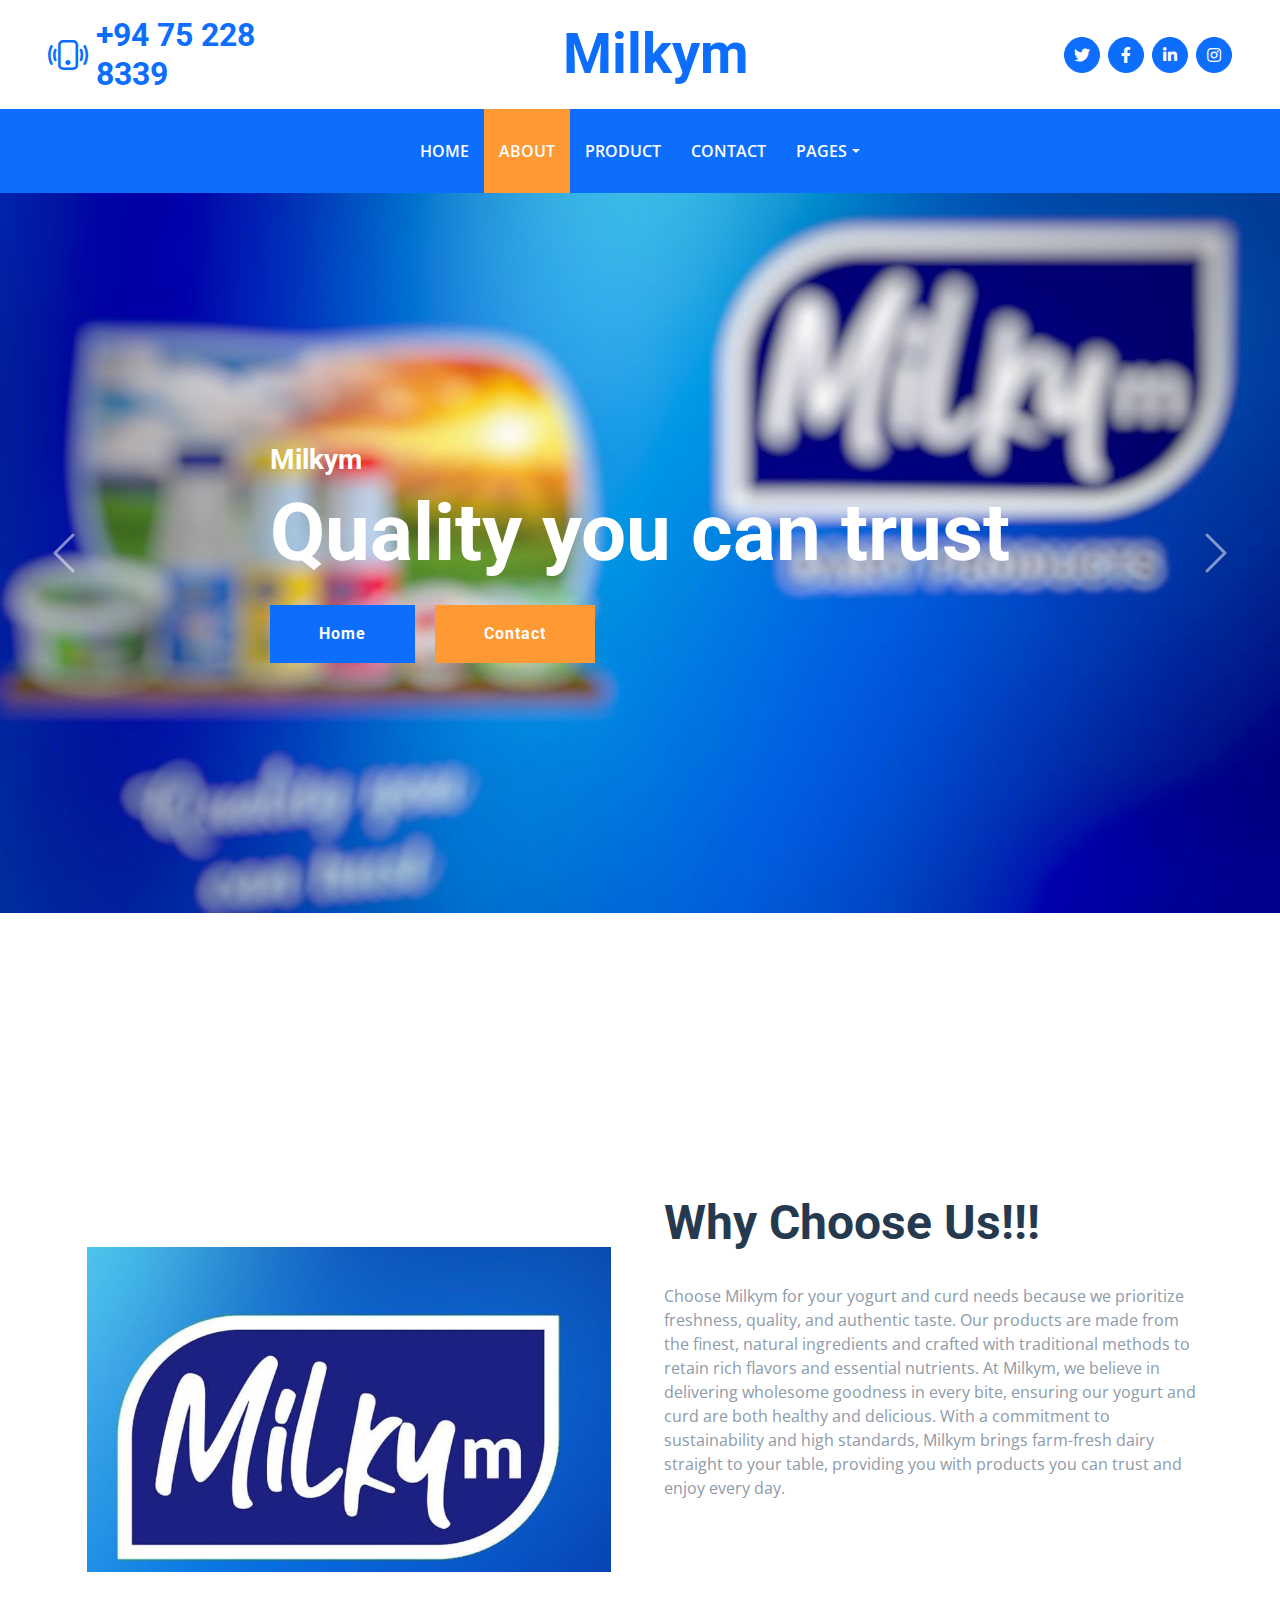
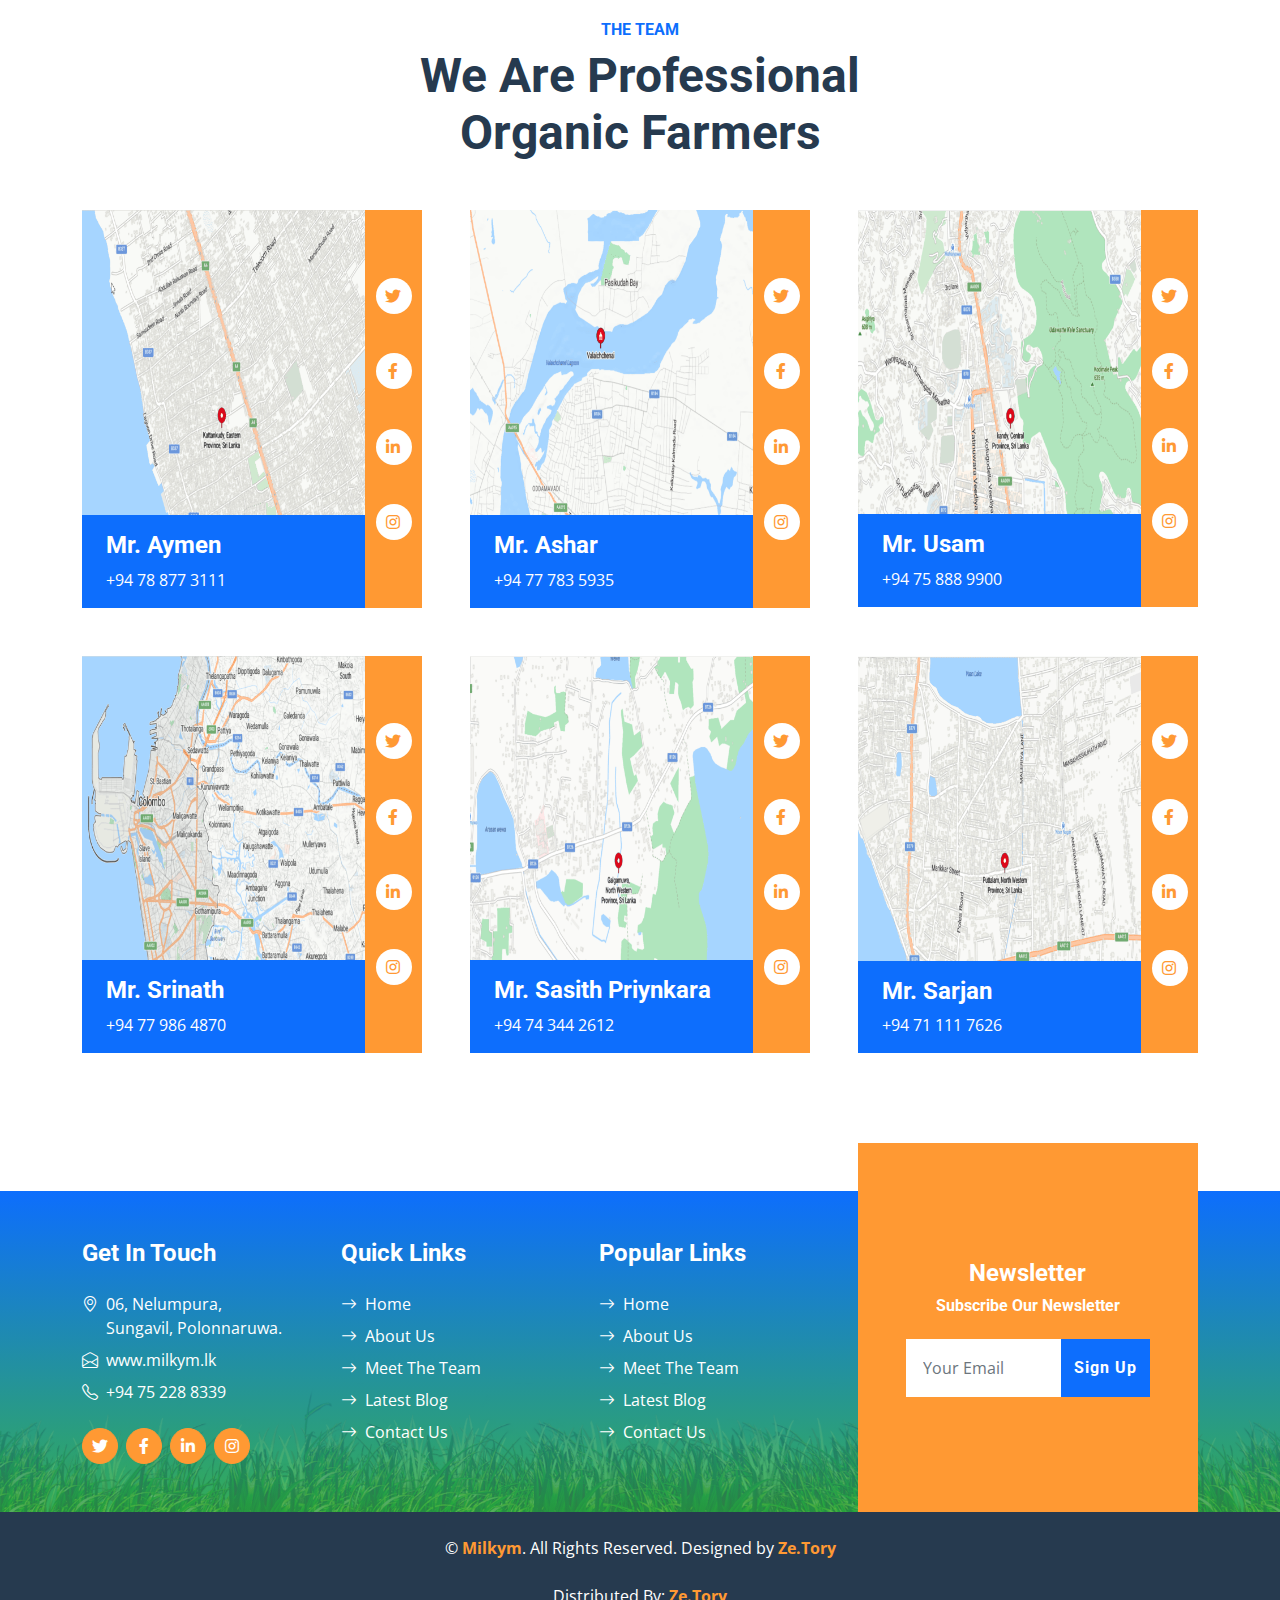
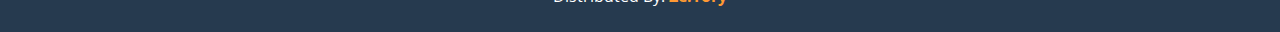
<file: about.html>
<!DOCTYPE html>
<html lang="en">

<head>
    <meta charset="utf-8">
    <title>Home | About</title>
    <meta content="width=device-width, initial-scale=1.0" name="viewport">
    <meta content="Free HTML Templates" name="keywords">
    <meta content="Free HTML Templates" name="description">

    <!-- Favicon -->
    <link href="img/favicon.ico" rel="icon">

    <!-- Google Web Fonts -->
    <link rel="preconnect" href="https://fonts.gstatic.com">
    <link href="https://fonts.googleapis.com/css2?family=Open+Sans:wght@400;600&family=Roboto:wght@500;700&display=swap" rel="stylesheet">

    <!-- Icon Font Stylesheet -->
    <link href="https://cdnjs.cloudflare.com/ajax/libs/font-awesome/5.15.0/css/all.min.css" rel="stylesheet">
    <link href="https://cdn.jsdelivr.net/npm/bootstrap-icons@1.4.1/font/bootstrap-icons.css" rel="stylesheet">

    <!-- Libraries Stylesheet -->
    <link href="lib/owlcarousel/assets/owl.carousel.min.css" rel="stylesheet">

    <!-- Customized Bootstrap Stylesheet -->
    <link href="css/bootstrap.min.css" rel="stylesheet">

    <!-- Template Stylesheet -->
    <link href="css/style.css" rel="stylesheet">
</head>

<body>
    <style>
        .whatsapp_float{
          position: fixed;
          bottom: 70px;
          right: 30px;
        }
      </style>
      <div class="whatsapp_float">
        <a href="https://wa.me/94752288339" target="_blank"> <img src="img/whatsapp.jpeg" alt="whatsapp chat" width="50px" class="whatsapp_float_btn"/></a>
    
      </div>
    <!-- Topbar Start -->
     <div class="container-fluid px-5 d-none d-lg-block">
        <div class="row gx-5 py-3 align-items-center">
            <div class="col-lg-3">
                <div class="d-flex align-items-center justify-content-start">
                    <i style="color: #0d6efd;" class="bi bi-phone-vibrate fs-1 me-2"></i>
                    <h2 style="color: #0d6efd;" class="mb-0">+94 75 228 8339</h2>
                </div>
            </div>
            <div class="col-lg-6">
                <div class="d-flex align-items-center justify-content-center">
                    <a href="index.html" class="navbar-brand ms-lg-5">
                        <h1 style="color:  #0d6efd;" class="m-0 display-4"><span  class="text-secondary"></span>Milkym</h1>
                    </a>
                </div>
            </div>
            <div class="col-lg-3">
                <div class="d-flex align-items-center justify-content-end">
                    <a class="btn btn-primary btn-square rounded-circle me-2" href="#"><i class="fab fa-twitter"></i></a>
                    <a class="btn btn-primary btn-square rounded-circle me-2" href="#"><i class="fab fa-facebook-f"></i></a>
                    <a class="btn btn-primary btn-square rounded-circle me-2" href="#"><i class="fab fa-linkedin-in"></i></a>
                    <a class="btn btn-primary btn-square rounded-circle" href="#"><i class="fab fa-instagram"></i></a>
                </div>
            </div>
        </div>
    </div>
    <!-- Topbar End -->


    <!-- Navbar Start -->
    <nav style="background:  #0d6efd;"class="navbar navbar-expand-lg navbar-dark shadow-sm py-3 py-lg-0 px-3 px-lg-5">
        <a style="background:  #0d6efd;" href="index.html" class="navbar-brand d-flex d-lg-none">
            <h1 class="m-0 display-4 text-secondary"><span class="text-white">Farm</span>Fresh</h1>
        </a>
        <button style="background:  #0d6efd;" class="navbar-toggler" type="button" data-bs-toggle="collapse" data-bs-target="#navbarCollapse">
            <span class="navbar-toggler-icon"></span>
        </button>
        <div style="background:  #0d6efd;" class="collapse navbar-collapse" id="navbarCollapse">
            <div class="navbar-nav mx-auto py-0">
                <a href="index.html" class="nav-item nav-link ">Home</a>
                <a href="about.html" class="nav-item nav-link active">About</a>
                <a href="product.html" class="nav-item nav-link">Product</a>
                <a href="contact.html" class="nav-item nav-link">Contact</a>
                <div class="nav-item dropdown">
                    <a href="#" class="nav-link dropdown-toggle" data-bs-toggle="dropdown">Pages</a>
                    <div class="dropdown-menu m-0">
                        <a href="team.html" class="dropdown-item">The Team</a>
                    </div>
                </div>
            </div>
        </div>
    </nav>

    <!-- Carousel Start -->
    <div class="container-fluid p-0">
        <div id="header-carousel" class="carousel slide carousel-fade" data-bs-ride="carousel">
            <div class="carousel-inner">
                <div class="carousel-item active">
                    <img class="w-100" src="img/carousel-1.jpg" alt="Image">
                    <div class="carousel-caption top-0 bottom-0 start-0 end-0 d-flex flex-column align-items-center justify-content-center">
                        <div class="text-start p-5" style="max-width: 900px;">
                            <h3 class="text-white">Milkym</h3>
                            <h1 class="display-1 text-white mb-md-4">Quality you can trust</h1>
                            <a href="index.html" class="btn btn-primary py-md-3 px-md-5 me-3">Home</a>
                            <a href="contact.html" class="btn btn-secondary py-md-3 px-md-5">Contact</a>
                        </div>
                    </div>
                </div>
                <div class="carousel-item">
                    <img class="w-100" src="img/carousel-2.jpg" alt="Image">
                    <div class="carousel-caption top-0 bottom-0 start-0 end-0 d-flex flex-column align-items-center justify-content-center">
                        <div class="text-start p-5" style="max-width: 900px;">
                            <h3 class="text-white">Milkym</h3>
                            <h1 class="display-1 text-white mb-md-4">Quality you can trust</h1>
                            <a href="index.html" class="btn btn-primary py-md-3 px-md-5 me-3">Home</a>
                            <a href="contact.html" class="btn btn-secondary py-md-3 px-md-5">Contact</a>
                        </div>
                    </div>
                </div>
            </div>
            <button class="carousel-control-prev" type="button" data-bs-target="#header-carousel"
                data-bs-slide="prev">
                <span class="carousel-control-prev-icon" aria-hidden="true"></span>
                <span class="visually-hidden">Previous</span>
            </button>
            <button class="carousel-control-next" type="button" data-bs-target="#header-carousel"
                data-bs-slide="next">
                <span class="carousel-control-next-icon" aria-hidden="true"></span>
                <span class="visually-hidden">Next</span>
            </button>
        </div>
    </div>
    <!-- Carousel End -->


    <!-- About Start -->
    <div class="container-fluid about pt-5">
        <div class="container">
            <div class="row gx-5">
                <div class="col-lg-6 mb-5 mb-lg-0">
                    <div class="d-flex h-100 border border-5 border-white border-bottom-0 pt-4">
                        <img class="img-fluid mt-auto mx-auto" src="img/about.jpg">
                    </div>
                </div>
                <div style="padding-top: 20%;" class="col-lg-6 pb-5">
                    <div class="mb-3 pb-2">
                       
                        <h1 class="display-5">Why Choose Us!!!</h1>
                    </div>
                    <p class="mb-4">Choose Milkym for your yogurt and curd needs because we prioritize freshness, quality, and authentic taste. Our products are made from the finest, natural ingredients and crafted with traditional methods to retain rich flavors and essential nutrients. At Milkym, we believe in delivering wholesome goodness in every bite, ensuring our yogurt and curd are both healthy and delicious. With a commitment to sustainability and high standards, Milkym brings farm-fresh dairy straight to your table, providing you with products you can trust and enjoy every day.</p>
                </div>
            </div>
        </div>
    </div>
    <!-- About End -->


    <!-- Team Start -->
    <div class="container-fluid py-5">
        <div class="container">
            <div class="mx-auto text-center mb-5" style="max-width: 500px;">
                <h6 style="color:  #0d6efd;" class=" text-uppercase">The Team</h6>
                <h1 class="display-5">We Are Professional Organic Farmers</h1>
            </div>
            <div class="row g-5">
                <div class="col-lg-4 col-md-6">
                    <div class="row g-0">
                        <div class="col-10">
                            <div class="position-relative">
                                <img class="img-fluid w-100" src="img/team-1.png" alt="">
                                <div class="position-absolute start-0 bottom-0 w-100 py-3 px-4" style="background: #0d6efd">
                                    <h4 class="text-white">Mr. Aymen </h4>
                                    <span class="text-white">+94 78 877 3111</span>
                                </div>
                            </div>
                        </div>
                        <div class="col-2">
                            <div class="h-100 d-flex flex-column align-items-center justify-content-around bg-secondary py-5">
                                <a class="btn btn-square rounded-circle bg-white" href="#"><i class="fab fa-twitter text-secondary"></i></a>
                                <a class="btn btn-square rounded-circle bg-white" href="#"><i class="fab fa-facebook-f text-secondary"></i></a>
                                <a class="btn btn-square rounded-circle bg-white" href="#"><i class="fab fa-linkedin-in text-secondary"></i></a>
                                <a class="btn btn-square rounded-circle bg-white" href="#"><i class="fab fa-instagram text-secondary"></i></a>
                            </div>
                        </div>
                    </div>
                </div>
                <div class="col-lg-4 col-md-6">
                    <div class="row g-0">
                        <div class="col-10">
                            <div class="position-relative">
                                <img class="img-fluid w-100" src="img/team-2.png" alt="">
                                <div class="position-absolute start-0 bottom-0 w-100 py-3 px-4" style="background: #0d6efd">
                                    <h4 class="text-white">Mr. Ashar</h4>
                                    <span class="text-white">+94 77 783 5935</span>
                                </div>
                            </div>
                        </div>
                        <div class="col-2">
                            <div class="h-100 d-flex flex-column align-items-center justify-content-around bg-secondary py-5">
                                <a class="btn btn-square rounded-circle bg-white" href="#"><i class="fab fa-twitter text-secondary"></i></a>
                                <a class="btn btn-square rounded-circle bg-white" href="#"><i class="fab fa-facebook-f text-secondary"></i></a>
                                <a class="btn btn-square rounded-circle bg-white" href="#"><i class="fab fa-linkedin-in text-secondary"></i></a>
                                <a class="btn btn-square rounded-circle bg-white" href="#"><i class="fab fa-instagram text-secondary"></i></a>
                            </div>
                        </div>
                    </div>
                </div>
                <div class="col-lg-4 col-md-6">
                    <div class="row g-0">
                        <div class="col-10">
                            <div class="position-relative">
                                <img class="img-fluid w-100" src="img/team-3.png" alt="">
                                <div class="position-absolute start-0 bottom-0 w-100 py-3 px-4" style="background: #0d6efd">
                                    <h4 class="text-white">Mr. Usam</h4>
                                    <span class="text-white">+94 75 888 9900</span>
                                </div>
                            </div>
                        </div>
                        <div class="col-2">
                            <div class="h-100 d-flex flex-column align-items-center justify-content-around bg-secondary py-5">
                                <a class="btn btn-square rounded-circle bg-white" href="#"><i class="fab fa-twitter text-secondary"></i></a>
                                <a class="btn btn-square rounded-circle bg-white" href="#"><i class="fab fa-facebook-f text-secondary"></i></a>
                                <a class="btn btn-square rounded-circle bg-white" href="#"><i class="fab fa-linkedin-in text-secondary"></i></a>
                                <a class="btn btn-square rounded-circle bg-white" href="#"><i class="fab fa-instagram text-secondary"></i></a>
                            </div>
                        </div>
                    </div>
                </div>
                <div class="col-lg-4 col-md-6">
                    <div class="row g-0">
                        <div class="col-10">
                            <div class="position-relative">
                                <img class="img-fluid w-100" src="img/team-4.png" alt="">
                                <div class="position-absolute start-0 bottom-0 w-100 py-3 px-4" style="background: #0d6efd">
                                    <h4 class="text-white">Mr. Srinath</h4>
                                    <span class="text-white">+94 77 986 4870</span>
                                </div>
                            </div>
                        </div>
                        <div class="col-2">
                            <div class="h-100 d-flex flex-column align-items-center justify-content-around bg-secondary py-5">
                                <a class="btn btn-square rounded-circle bg-white" href="#"><i class="fab fa-twitter text-secondary"></i></a>
                                <a class="btn btn-square rounded-circle bg-white" href="#"><i class="fab fa-facebook-f text-secondary"></i></a>
                                <a class="btn btn-square rounded-circle bg-white" href="#"><i class="fab fa-linkedin-in text-secondary"></i></a>
                                <a class="btn btn-square rounded-circle bg-white" href="#"><i class="fab fa-instagram text-secondary"></i></a>
                            </div>
                        </div>
                    </div>
                </div>
                <div class="col-lg-4 col-md-6">
                    <div class="row g-0">
                        <div class="col-10">
                            <div class="position-relative">
                                <img class="img-fluid w-100" src="img/team-5.png" alt="">
                                <div class="position-absolute start-0 bottom-0 w-100 py-3 px-4" style="background: #0d6efd">
                                    <h4 class="text-white">Mr. Sasith Priynkara</h4>
                                    <span class="text-white">+94 74 344 2612</span>
                                </div>
                            </div>
                        </div>
                        <div class="col-2">
                            <div class="h-100 d-flex flex-column align-items-center justify-content-around bg-secondary py-5">
                                <a class="btn btn-square rounded-circle bg-white" href="#"><i class="fab fa-twitter text-secondary"></i></a>
                                <a class="btn btn-square rounded-circle bg-white" href="#"><i class="fab fa-facebook-f text-secondary"></i></a>
                                <a class="btn btn-square rounded-circle bg-white" href="#"><i class="fab fa-linkedin-in text-secondary"></i></a>
                                <a class="btn btn-square rounded-circle bg-white" href="#"><i class="fab fa-instagram text-secondary"></i></a>
                            </div>
                        </div>
                    </div>
                </div>
                <div class="col-lg-4 col-md-6">
                    <div class="row g-0">
                        <div class="col-10">
                            <div class="position-relative">
                                <img class="img-fluid w-100" src="img/team-6.png" alt="">
                                <div class="position-absolute start-0 bottom-0 w-100 py-3 px-4" style="background:  #0d6efd">
                                    <h4 class="text-white">Mr. Sarjan</h4>
                                    <span class="text-white">+94 71 111 7626</span>
                                </div>
                            </div>
                        </div>
                        <div class="col-2">
                            <div class="h-100 d-flex flex-column align-items-center justify-content-around bg-secondary py-5">
                                <a class="btn btn-square rounded-circle bg-white" href="#"><i class="fab fa-twitter text-secondary"></i></a>
                                <a class="btn btn-square rounded-circle bg-white" href="#"><i class="fab fa-facebook-f text-secondary"></i></a>
                                <a class="btn btn-square rounded-circle bg-white" href="#"><i class="fab fa-linkedin-in text-secondary"></i></a>
                                <a class="btn btn-square rounded-circle bg-white" href="#"><i class="fab fa-instagram text-secondary"></i></a>
                            </div>
                        </div>
                    </div>
                </div>
            </div>
        </div>
    </div>
    <!-- Team End -->


    <!-- Footer Start -->
    <div class="container-fluid bg-footer bg-primary text-white mt-5">
        <div class="container">
            <div class="row gx-5">
                <div class="col-lg-8 col-md-6">
                    <div class="row gx-5">
                        <div class="col-lg-4 col-md-12 pt-5 mb-5">
                            <h4 class="text-white mb-4">Get In Touch</h4>
                            <div class="d-flex mb-2">
                                <i class="bi bi-geo-alt text-white me-2"></i>
                                <p class="text-white mb-0">06, Nelumpura, Sungavil, Polonnaruwa.</p>
                            </div>
                            <div class="d-flex mb-2">
                                <i class="bi bi-envelope-open text-white me-2"></i>
                                <p class="text-white mb-0">www.milkym.lk</p>
                            </div>
                            <div class="d-flex mb-2">
                                <i class="bi bi-telephone text-white me-2"></i>
                                <p class="text-white mb-0">+94 75 228 8339</p>
                            </div>
                            <div class="d-flex mt-4">
                                <a class="btn btn-secondary btn-square rounded-circle me-2" href="#"><i class="fab fa-twitter"></i></a>
                                <a class="btn btn-secondary btn-square rounded-circle me-2" href="#"><i class="fab fa-facebook-f"></i></a>
                                <a class="btn btn-secondary btn-square rounded-circle me-2" href="#"><i class="fab fa-linkedin-in"></i></a>
                                <a class="btn btn-secondary btn-square rounded-circle" href="#"><i class="fab fa-instagram"></i></a>
                            </div>
                        </div>
                        <div class="col-lg-4 col-md-12 pt-0 pt-lg-5 mb-5">
                            <h4 class="text-white mb-4">Quick Links</h4>
                            <div class="d-flex flex-column justify-content-start">
                                <a class="text-white mb-2" href="index.html"><i class="bi bi-arrow-right text-white me-2"></i>Home</a>
                                <a class="text-white mb-2" href="about.html"><i class="bi bi-arrow-right text-white me-2"></i>About Us</a>
                                <a class="text-white mb-2" href="team.html"><i class="bi bi-arrow-right text-white me-2"></i>Meet The Team</a>
                                <a class="text-white mb-2" href="#"><i class="bi bi-arrow-right text-white me-2"></i>Latest Blog</a>
                                <a class="text-white" href="contact.html"><i class="bi bi-arrow-right text-white me-2"></i>Contact Us</a>
                            </div>
                        </div>
                        <div class="col-lg-4 col-md-12 pt-0 pt-lg-5 mb-5">
                            <h4 class="text-white mb-4">Popular Links</h4>
                            <div class="d-flex flex-column justify-content-start">
                                <a class="text-white mb-2" href="index.html"><i class="bi bi-arrow-right text-white me-2"></i>Home</a>
                                <a class="text-white mb-2" href="about.html"><i class="bi bi-arrow-right text-white me-2"></i>About Us</a>
                                <a class="text-white mb-2" href="team.html"><i class="bi bi-arrow-right text-white me-2"></i>Meet The Team</a>
                                <a class="text-white mb-2" href="#"><i class="bi bi-arrow-right text-white me-2"></i>Latest Blog</a>
                                <a class="text-white" href="contact.html"><i class="bi bi-arrow-right text-white me-2"></i>Contact Us</a>
                            </div>
                        </div>
                    </div>
                </div>
                <div class="col-lg-4 col-md-6 mt-lg-n5">
                    <div class="d-flex flex-column align-items-center justify-content-center text-center h-100 bg-secondary p-5">
                        <h4 class="text-white">Newsletter</h4>
                        <h6 class="text-white">Subscribe Our Newsletter</h6>
                        <p> </p>
                        <form action="">
                            <div class="input-group">
                                <input type="text" class="form-control border-white p-3" placeholder="Your Email">
                                <button class="btn btn-primary">Sign Up</button>
                            </div>
                        </form>
                    </div>
                </div>
            </div>
        </div>
    </div>
    <div class="container-fluid bg-dark text-white py-4">
        <div class="container text-center">
            <p class="mb-0">&copy; <a class="text-secondary fw-bold" href="#">Milkym</a>. All Rights Reserved. Designed by <a class="text-secondary fw-bold" href="https://zetory.netlify.app/">Ze.Tory</a></p>
            <br>Distributed By: <a class="text-secondary fw-bold" href="https://zetory.netlify.app/" target="_blank">Ze.Tory</a>
        </div>
    </div>
    <!-- Footer End -->

    <!-- Back to Top -->
    <a href="#" class="btn btn-secondary py-3 fs-4 back-to-top"><i class="bi bi-arrow-up"></i></a>


    <!-- JavaScript Libraries -->
    <script src="https://code.jquery.com/jquery-3.4.1.min.js"></script>
    <script src="https://cdn.jsdelivr.net/npm/bootstrap@5.0.0/dist/js/bootstrap.bundle.min.js"></script>
    <script src="lib/easing/easing.min.js"></script>
    <script src="lib/waypoints/waypoints.min.js"></script>
    <script src="lib/counterup/counterup.min.js"></script>
    <script src="lib/owlcarousel/owl.carousel.min.js"></script>

    <!-- Template Javascript -->
    <script src="js/main.js"></script>
</body>

</html>
</file>
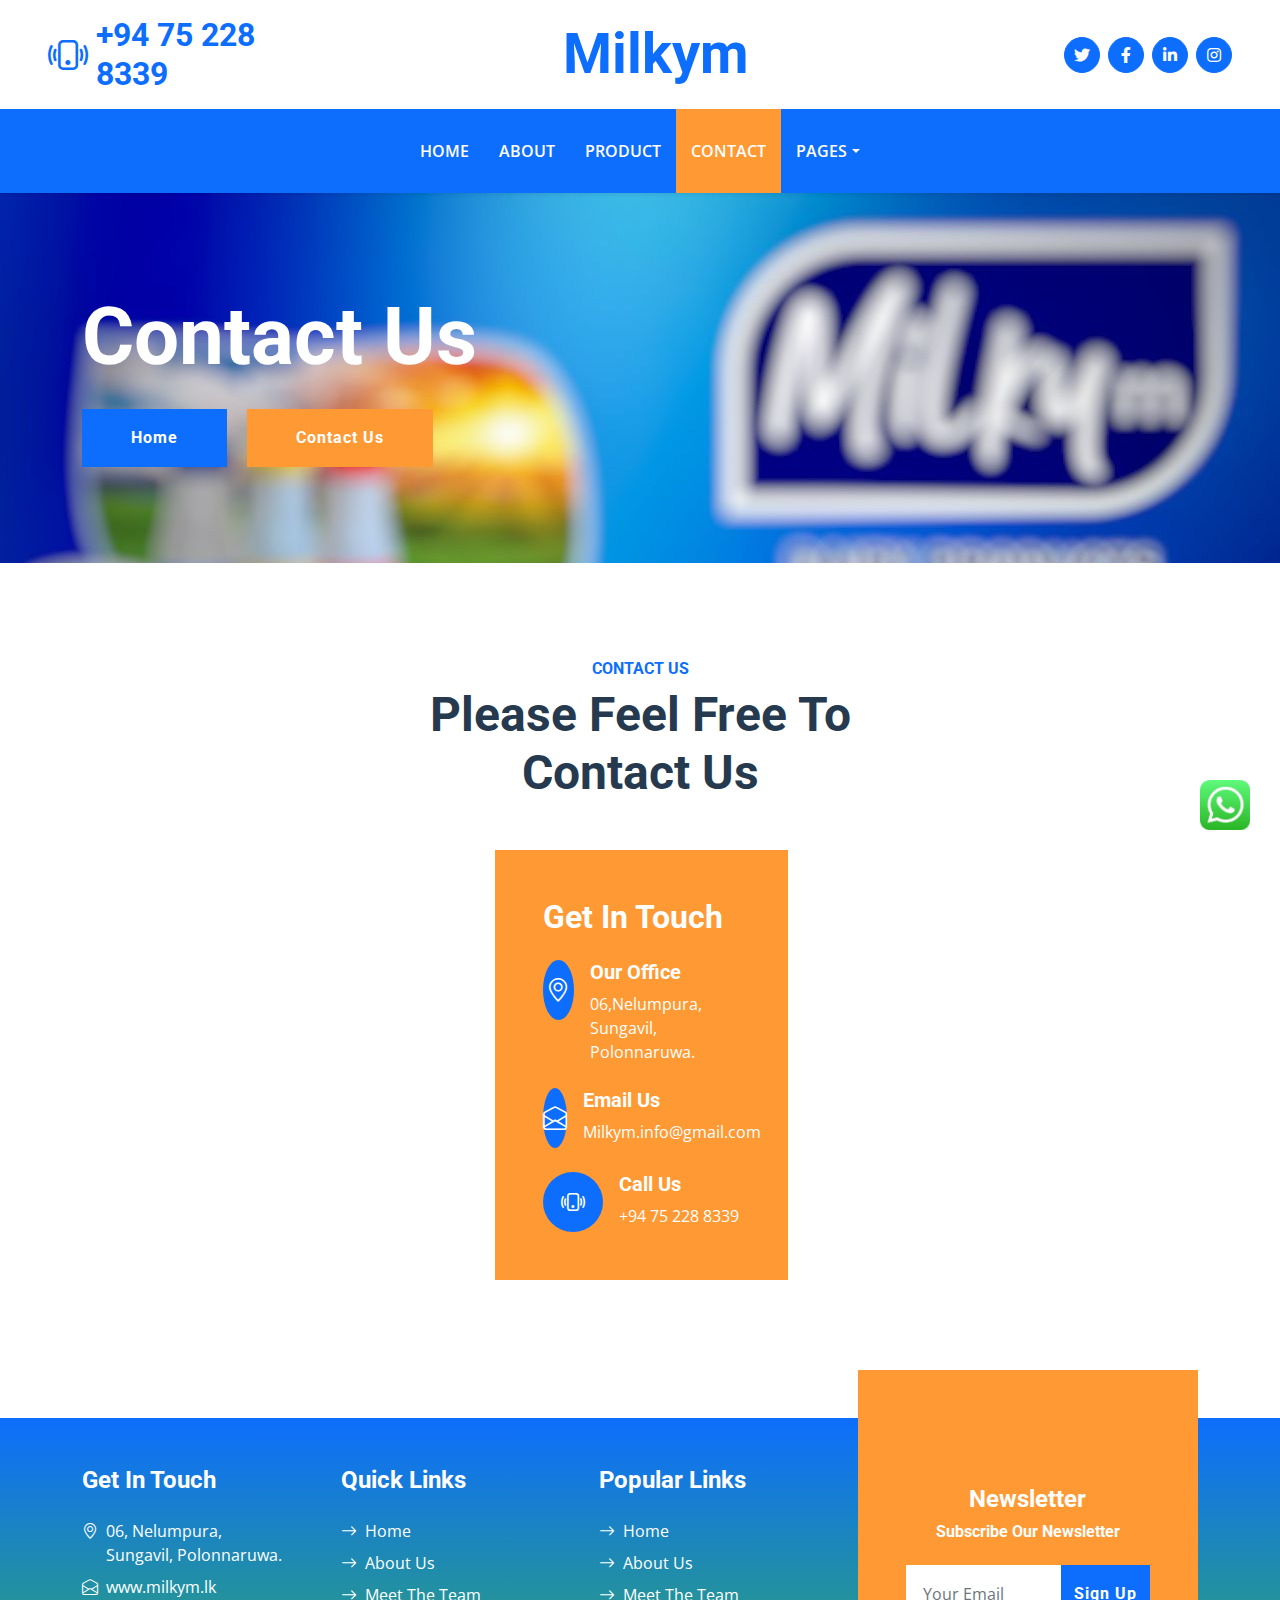
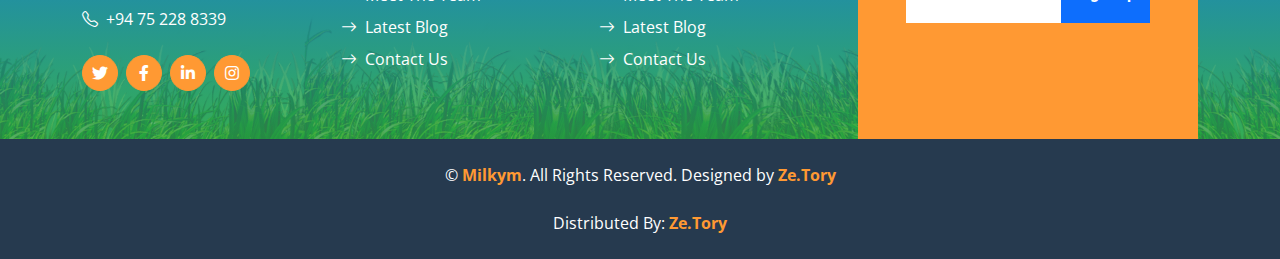
<file: contact.html>
<!DOCTYPE html>
<html lang="en">

<head>
    <meta charset="utf-8">
    <title>Home | Contact</title>
    <meta content="width=device-width, initial-scale=1.0" name="viewport">
    <meta content="Free HTML Templates" name="keywords">
    <meta content="Free HTML Templates" name="description">

    <!-- Favicon -->
    <link href="img/favicon.ico" rel="icon">

    <!-- Google Web Fonts -->
    <link rel="preconnect" href="https://fonts.gstatic.com">
    <link href="https://fonts.googleapis.com/css2?family=Open+Sans:wght@400;600&family=Roboto:wght@500;700&display=swap" rel="stylesheet">

    <!-- Icon Font Stylesheet -->
    <link href="https://cdnjs.cloudflare.com/ajax/libs/font-awesome/5.15.0/css/all.min.css" rel="stylesheet">
    <link href="https://cdn.jsdelivr.net/npm/bootstrap-icons@1.4.1/font/bootstrap-icons.css" rel="stylesheet">

    <!-- Libraries Stylesheet -->
    <link href="lib/owlcarousel/assets/owl.carousel.min.css" rel="stylesheet">

    <!-- Customized Bootstrap Stylesheet -->
    <link href="css/bootstrap.min.css" rel="stylesheet">

    <!-- Template Stylesheet -->
    <link href="css/style.css" rel="stylesheet">
</head>

<body>
    <style>
        .whatsapp_float{
          position: fixed;
          bottom: 70px;
          right: 30px;
        }
      </style>
      <div class="whatsapp_float">
        <a href="https://wa.me/94752288339" target="_blank"> <img src="img/whatsapp.jpeg" alt="whatsapp chat" width="50px" class="whatsapp_float_btn"/></a>
    
      </div>
     <!-- Topbar Start -->
     <div class="container-fluid px-5 d-none d-lg-block">
        <div class="row gx-5 py-3 align-items-center">
            <div class="col-lg-3">
                <div class="d-flex align-items-center justify-content-start">
                    <i style="color: #0d6efd;" class="bi bi-phone-vibrate fs-1 me-2"></i>
                    <h2 style="color: #0d6efd;" class="mb-0">+94 75 228 8339</h2>
                </div>
            </div>
            <div class="col-lg-6">
                <div class="d-flex align-items-center justify-content-center">
                    <a href="index.html" class="navbar-brand ms-lg-5">
                        <h1 style="color:  #0d6efd;" class="m-0 display-4"><span  class="text-secondary"></span>Milkym</h1>
                    </a>
                </div>
            </div>
            <div class="col-lg-3">
                <div class="d-flex align-items-center justify-content-end">
                    <a class="btn btn-primary btn-square rounded-circle me-2" href="#"><i class="fab fa-twitter"></i></a>
                    <a class="btn btn-primary btn-square rounded-circle me-2" href="#"><i class="fab fa-facebook-f"></i></a>
                    <a class="btn btn-primary btn-square rounded-circle me-2" href="#"><i class="fab fa-linkedin-in"></i></a>
                    <a class="btn btn-primary btn-square rounded-circle" href="#"><i class="fab fa-instagram"></i></a>
                </div>
            </div>
        </div>
    </div>
    <!-- Topbar End -->


    <!-- Navbar Start -->
    <nav style="background:  #0d6efd;"class="navbar navbar-expand-lg navbar-dark shadow-sm py-3 py-lg-0 px-3 px-lg-5">
        <a style="background:  #0d6efd;" href="index.html" class="navbar-brand d-flex d-lg-none">
            <h1 class="m-0 display-4 text-secondary"><span class="text-white">Farm</span>Fresh</h1>
        </a>
        <button style="background:  #0d6efd;" class="navbar-toggler" type="button" data-bs-toggle="collapse" data-bs-target="#navbarCollapse">
            <span class="navbar-toggler-icon"></span>
        </button>
        <div style="background:  #0d6efd;" class="collapse navbar-collapse" id="navbarCollapse">
            <div class="navbar-nav mx-auto py-0">
                <a href="index.html" class="nav-item nav-link ">Home</a>
                <a href="about.html" class="nav-item nav-link">About</a>
                <a href="product.html" class="nav-item nav-link">Product</a>
                <a href="contact.html" class="nav-item nav-link active">Contact</a>
                <div class="nav-item dropdown">
                    <a href="#" class="nav-link dropdown-toggle" data-bs-toggle="dropdown">Pages</a>
                    <div class="dropdown-menu m-0">
                        <a href="team.html" class="dropdown-item">The Team</a>
                    </div>
                </div>

            </div>
        </div>
    </nav>
    <!-- Navbar End -->


    <!-- Hero Start -->
    <div class="container-fluid bg-primary py-5 bg-hero mb-5">
        <div class="container py-5">
            <div class="row justify-content-start">
                <div class="col-lg-8 text-center text-lg-start">
                    <h1 class="display-1 text-white mb-md-4">Contact Us</h1>
                    <a href="" class="btn btn-primary py-md-3 px-md-5 me-3">Home</a>
                    <a href="" class="btn btn-secondary py-md-3 px-md-5">Contact Us</a>
                </div>
            </div>
        </div>
    </div>
    <!-- Hero End -->


    <!-- Contact Start -->
    <div class="container-fluid py-5">
        <div class="container">
            <div class="mx-auto text-center mb-5" style="max-width: 500px;">
                <h6 style="color:  #0d6efd;" class=" text-uppercase">Contact Us</h6>
                <h1 class="display-5">Please Feel Free To Contact Us</h1>
            </div>
            <div style=" padding-left: 37%;" class="row g-0">
                <div class="col-lg-5">
                    <div class="bg-secondary h-100 p-5">
                        <h2 class="text-white mb-4">Get In Touch</h2>
                        <div class="d-flex mb-4">
                            <div  class=" rounded-circle d-flex align-items-center justify-content-center" style="background:#0d6efd ; width: 60px; height: 60px;">
                                <i class="bi bi-geo-alt fs-4 text-white"></i>
                            </div>
                            <div class="ps-3">
                                <h5 class="text-white">Our Office</h5>
                                <span class="text-white">06,Nelumpura, Sungavil, Polonnaruwa.</span>
                            </div>
                        </div>
                        <div class="d-flex mb-4">
                            <div class=" rounded-circle d-flex align-items-center justify-content-center" style="background:#0d6efd ;width: 60px; height: 60px;">
                                <i class="bi bi-envelope-open fs-4 text-white"></i>
                            </div>
                            <div class="ps-3">
                                <h5 class="text-white">Email Us</h5>
                                <span class="text-white">Milkym.info@gmail.com</span>
                            </div>
                        </div>
                        <div class="d-flex">
                            <div class=" rounded-circle d-flex align-items-center justify-content-center" style="background:#0d6efd ;width: 60px; height: 60px;">
                                <i class="bi bi-phone-vibrate fs-4 text-white"></i>
                            </div>
                            <div class="ps-3">
                                <h5 class="text-white">Call Us</h5>
                                <span class="text-white">+94 75 228 8339</span>
                            </div>
                        </div>
                    </div>
                </div>
            </div>
        </div>
    </div>
    <!-- Contact End -->

    <!-- Footer Start -->
    <div class="container-fluid bg-footer bg-primary text-white mt-5">
        <div class="container">
            <div class="row gx-5">
                <div class="col-lg-8 col-md-6">
                    <div class="row gx-5">
                        <div class="col-lg-4 col-md-12 pt-5 mb-5">
                            <h4 class="text-white mb-4">Get In Touch</h4>
                            <div class="d-flex mb-2">
                                <i class="bi bi-geo-alt text-white me-2"></i>
                                <p class="text-white mb-0">06, Nelumpura, Sungavil, Polonnaruwa.</p>
                            </div>
                            <div class="d-flex mb-2">
                                <i class="bi bi-envelope-open text-white me-2"></i>
                                <p class="text-white mb-0">www.milkym.lk</p>
                            </div>
                            <div class="d-flex mb-2">
                                <i class="bi bi-telephone text-white me-2"></i>
                                <p class="text-white mb-0">+94 75 228 8339</p>
                            </div>
                            <div class="d-flex mt-4">
                                <a class="btn btn-secondary btn-square rounded-circle me-2" href="#"><i class="fab fa-twitter"></i></a>
                                <a class="btn btn-secondary btn-square rounded-circle me-2" href="#"><i class="fab fa-facebook-f"></i></a>
                                <a class="btn btn-secondary btn-square rounded-circle me-2" href="#"><i class="fab fa-linkedin-in"></i></a>
                                <a class="btn btn-secondary btn-square rounded-circle" href="#"><i class="fab fa-instagram"></i></a>
                            </div>
                        </div>
                        <div class="col-lg-4 col-md-12 pt-0 pt-lg-5 mb-5">
                            <h4 class="text-white mb-4">Quick Links</h4>
                            <div class="d-flex flex-column justify-content-start">
                                <a class="text-white mb-2" href="index.html"><i class="bi bi-arrow-right text-white me-2"></i>Home</a>
                                <a class="text-white mb-2" href="about.html"><i class="bi bi-arrow-right text-white me-2"></i>About Us</a>
                                <a class="text-white mb-2" href="team.html"><i class="bi bi-arrow-right text-white me-2"></i>Meet The Team</a>
                                <a class="text-white mb-2" href="#"><i class="bi bi-arrow-right text-white me-2"></i>Latest Blog</a>
                                <a class="text-white" href="contact.html"><i class="bi bi-arrow-right text-white me-2"></i>Contact Us</a>
                            </div>
                        </div>
                        <div class="col-lg-4 col-md-12 pt-0 pt-lg-5 mb-5">
                            <h4 class="text-white mb-4">Popular Links</h4>
                            <div class="d-flex flex-column justify-content-start">
                                <a class="text-white mb-2" href="index.html"><i class="bi bi-arrow-right text-white me-2"></i>Home</a>
                                <a class="text-white mb-2" href="about.html"><i class="bi bi-arrow-right text-white me-2"></i>About Us</a>
                                <a class="text-white mb-2" href="team.html"><i class="bi bi-arrow-right text-white me-2"></i>Meet The Team</a>
                                <a class="text-white mb-2" href="#"><i class="bi bi-arrow-right text-white me-2"></i>Latest Blog</a>
                                <a class="text-white" href="contact.html"><i class="bi bi-arrow-right text-white me-2"></i>Contact Us</a>
                            </div>
                        </div>
                    </div>
                </div>
                <div class="col-lg-4 col-md-6 mt-lg-n5">
                    <div class="d-flex flex-column align-items-center justify-content-center text-center h-100 bg-secondary p-5">
                        <h4 class="text-white">Newsletter</h4>
                        <h6 class="text-white">Subscribe Our Newsletter</h6>
                        <p> </p>
                        <form action="">
                            <div class="input-group">
                                <input type="text" class="form-control border-white p-3" placeholder="Your Email">
                                <button class="btn btn-primary">Sign Up</button>
                            </div>
                        </form>
                    </div>
                </div>
            </div>
        </div>
    </div>
    <div class="container-fluid bg-dark text-white py-4">
        <div class="container text-center">
            <p class="mb-0">&copy; <a class="text-secondary fw-bold" href="#">Milkym</a>. All Rights Reserved. Designed by <a class="text-secondary fw-bold" href="https://zetory.netlify.app/">Ze.Tory</a></p>
            <br>Distributed By: <a class="text-secondary fw-bold" href="https://zetory.netlify.app/" target="_blank">Ze.Tory</a>
        </div>
    </div>
    <!-- Footer End -->

    <!-- Back to Top -->
    <a href="#" class="btn btn-secondary py-3 fs-4 back-to-top"><i class="bi bi-arrow-up"></i></a>


    <!-- JavaScript Libraries -->
    <script src="https://code.jquery.com/jquery-3.4.1.min.js"></script>
    <script src="https://cdn.jsdelivr.net/npm/bootstrap@5.0.0/dist/js/bootstrap.bundle.min.js"></script>
    <script src="lib/easing/easing.min.js"></script>
    <script src="lib/waypoints/waypoints.min.js"></script>
    <script src="lib/counterup/counterup.min.js"></script>
    <script src="lib/owlcarousel/owl.carousel.min.js"></script>

    <!-- Template Javascript -->
    <script src="js/main.js"></script>
</body>

</html>
</file>
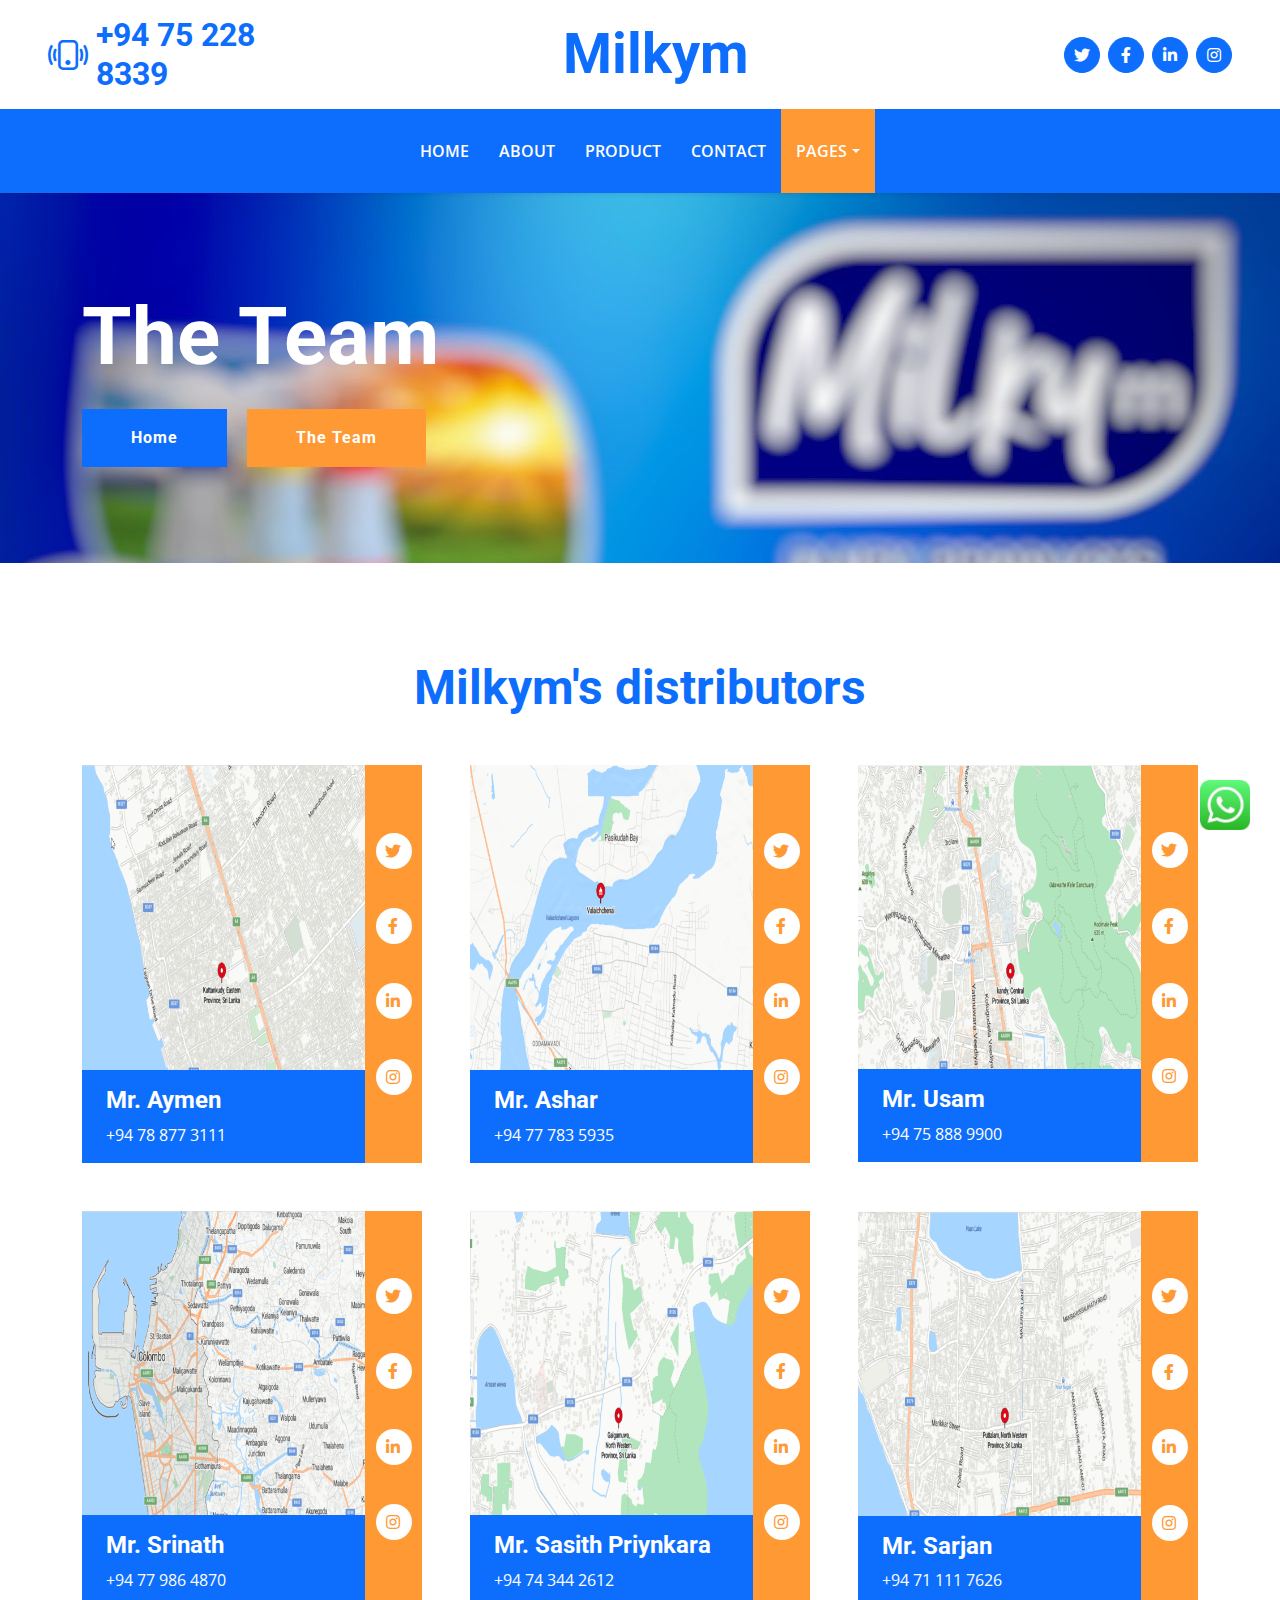
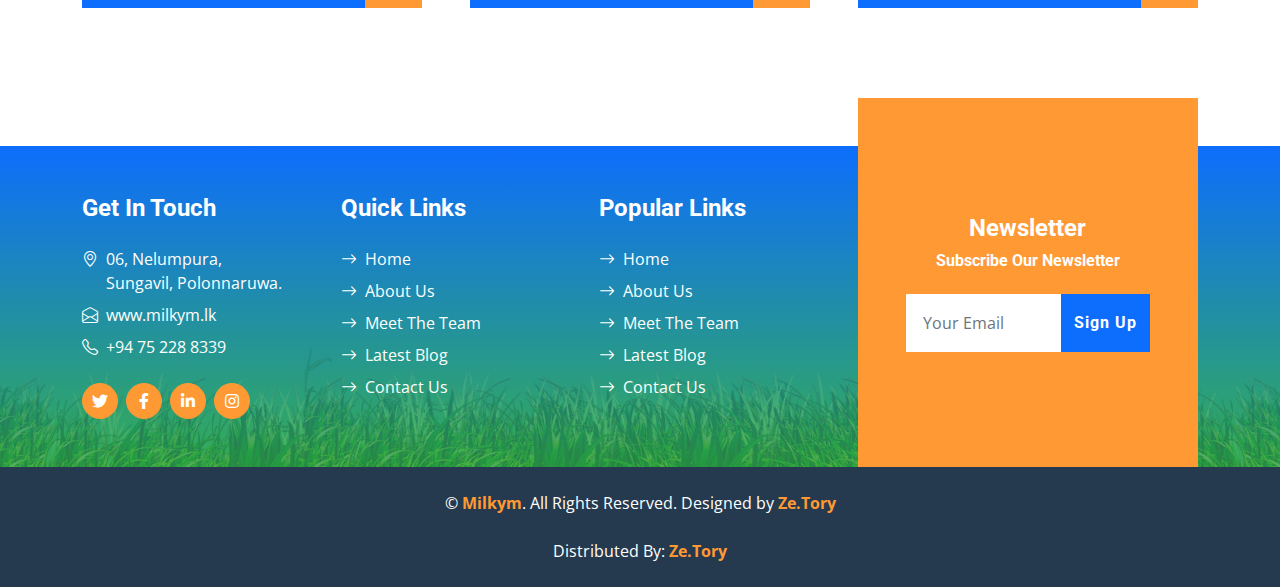
<file: team.html>
<!DOCTYPE html>
<html lang="en">

<head>
    <meta charset="utf-8">
    <title>Home | Team</title>
    <meta content="width=device-width, initial-scale=1.0" name="viewport">
    <meta content="Free HTML Templates" name="keywords">
    <meta content="Free HTML Templates" name="description">

    <!-- Favicon -->
    <link href="img/favicon.ico" rel="icon">

    <!-- Google Web Fonts -->
    <link rel="preconnect" href="https://fonts.gstatic.com">
    <link href="https://fonts.googleapis.com/css2?family=Open+Sans:wght@400;600&family=Roboto:wght@500;700&display=swap" rel="stylesheet">

    <!-- Icon Font Stylesheet -->
    <link href="https://cdnjs.cloudflare.com/ajax/libs/font-awesome/5.15.0/css/all.min.css" rel="stylesheet">
    <link href="https://cdn.jsdelivr.net/npm/bootstrap-icons@1.4.1/font/bootstrap-icons.css" rel="stylesheet">

    <!-- Libraries Stylesheet -->
    <link href="lib/owlcarousel/assets/owl.carousel.min.css" rel="stylesheet">

    <!-- Customized Bootstrap Stylesheet -->
    <link href="css/bootstrap.min.css" rel="stylesheet">

    <!-- Template Stylesheet -->
    <link href="css/style.css" rel="stylesheet">
</head>

<body>
    <style>
        .whatsapp_float{
          position: fixed;
          bottom: 70px;
          right: 30px;
        }
      </style>
      <div class="whatsapp_float">
        <a href="https://wa.me/94752288339" target="_blank"> <img src="img/whatsapp.jpeg" alt="whatsapp chat" width="50px" class="whatsapp_float_btn"/></a>
    
      </div>
     <!-- Topbar Start -->
     <div class="container-fluid px-5 d-none d-lg-block">
        <div class="row gx-5 py-3 align-items-center">
            <div class="col-lg-3">
                <div class="d-flex align-items-center justify-content-start">
                    <i style="color: #0d6efd;" class="bi bi-phone-vibrate fs-1 me-2"></i>
                    <h2 style="color: #0d6efd;" class="mb-0">+94 75 228 8339</h2>
                </div>
            </div>
            <div class="col-lg-6">
                <div class="d-flex align-items-center justify-content-center">
                    <a href="index.html" class="navbar-brand ms-lg-5">
                        <h1 style="color:  #0d6efd;" class="m-0 display-4"><span  class="text-secondary"></span>Milkym</h1>
                    </a>
                </div>
            </div>
            <div class="col-lg-3">
                <div class="d-flex align-items-center justify-content-end">
                    <a class="btn btn-primary btn-square rounded-circle me-2" href="#"><i class="fab fa-twitter"></i></a>
                    <a class="btn btn-primary btn-square rounded-circle me-2" href="#"><i class="fab fa-facebook-f"></i></a>
                    <a class="btn btn-primary btn-square rounded-circle me-2" href="#"><i class="fab fa-linkedin-in"></i></a>
                    <a class="btn btn-primary btn-square rounded-circle" href="#"><i class="fab fa-instagram"></i></a>
                </div>
            </div>
        </div>
    </div>
    <!-- Topbar End -->


    <!-- Navbar Start -->
    <nav style="background:  #0d6efd;"class="navbar navbar-expand-lg navbar-dark shadow-sm py-3 py-lg-0 px-3 px-lg-5">
        <a style="background:  #0d6efd;" href="index.html" class="navbar-brand d-flex d-lg-none">
            <h1 class="m-0 display-4 text-secondary"><span class="text-white">Farm</span>Fresh</h1>
        </a>
        <button style="background:  #0d6efd;" class="navbar-toggler" type="button" data-bs-toggle="collapse" data-bs-target="#navbarCollapse">
            <span class="navbar-toggler-icon"></span>
        </button>
        <div style="background:  #0d6efd;" class="collapse navbar-collapse" id="navbarCollapse">
            <div class="navbar-nav mx-auto py-0">
                <a href="index.html" class="nav-item nav-link ">Home</a>
                <a href="about.html" class="nav-item nav-link">About</a>
                <a href="product.html" class="nav-item nav-link">Product</a>
                <a href="contact.html" class="nav-item nav-link">Contact</a>
                <div class="nav-item dropdown ">
                    <a href="#" class="nav-link dropdown-toggle active" data-bs-toggle="dropdown">Pages</a>
                    <div class="dropdown-menu m-0">
                        <a href="team.html" class="dropdown-item">The Team</a>
                    </div>
                </div>

            </div>
        </div>
    </nav>
    <!-- Navbar End -->


    <!-- Hero Start -->
    <div class="container-fluid bg-primary py-5 bg-hero mb-5">
        <div class="container py-5">
            <div class="row justify-content-start">
                <div class="col-lg-8 text-center text-lg-start">
                    <h1 class="display-1 text-white mb-md-4">The Team</h1>
                    <a href="" class="btn btn-primary py-md-3 px-md-5 me-3">Home</a>
                    <a href="" class="btn btn-secondary py-md-3 px-md-5">The Team</a>
                </div>
            </div>
        </div>
    </div>
    <!-- Hero End -->



    <!-- Team Start -->
    <div class="container-fluid py-5">
        <div class="container">
            <div class="mx-auto text-center mb-5" style="max-width: 500px;">
                <h1 style="color: #0d6efd;" class="display-5">Milkym's distributors</h1>
            </div>
            <div class="row g-5">
                <div class="col-lg-4 col-md-6">
                    <div class="row g-0">
                        <div class="col-10">
                            <div class="position-relative">
                                <img class="img-fluid w-100" src="img/team-1.png" alt="">
                                <div class="position-absolute start-0 bottom-0 w-100 py-3 px-4" style="background: #0d6efd">
                                    <h4 class="text-white">Mr. Aymen </h4>
                                    <span class="text-white">+94 78 877 3111</span>
                                </div>
                            </div>
                        </div>
                        <div class="col-2">
                            <div class="h-100 d-flex flex-column align-items-center justify-content-around bg-secondary py-5">
                                <a class="btn btn-square rounded-circle bg-white" href="#"><i class="fab fa-twitter text-secondary"></i></a>
                                <a class="btn btn-square rounded-circle bg-white" href="#"><i class="fab fa-facebook-f text-secondary"></i></a>
                                <a class="btn btn-square rounded-circle bg-white" href="#"><i class="fab fa-linkedin-in text-secondary"></i></a>
                                <a class="btn btn-square rounded-circle bg-white" href="#"><i class="fab fa-instagram text-secondary"></i></a>
                            </div>
                        </div>
                    </div>
                </div>
                <div class="col-lg-4 col-md-6">
                    <div class="row g-0">
                        <div class="col-10">
                            <div class="position-relative">
                                <img class="img-fluid w-100" src="img/team-2.png" alt="">
                                <div class="position-absolute start-0 bottom-0 w-100 py-3 px-4" style="background: #0d6efd">
                                    <h4 class="text-white">Mr. Ashar</h4>
                                    <span class="text-white">+94 77 783 5935</span>
                                </div>
                            </div>
                        </div>
                        <div class="col-2">
                            <div class="h-100 d-flex flex-column align-items-center justify-content-around bg-secondary py-5">
                                <a class="btn btn-square rounded-circle bg-white" href="#"><i class="fab fa-twitter text-secondary"></i></a>
                                <a class="btn btn-square rounded-circle bg-white" href="#"><i class="fab fa-facebook-f text-secondary"></i></a>
                                <a class="btn btn-square rounded-circle bg-white" href="#"><i class="fab fa-linkedin-in text-secondary"></i></a>
                                <a class="btn btn-square rounded-circle bg-white" href="#"><i class="fab fa-instagram text-secondary"></i></a>
                            </div>
                        </div>
                    </div>
                </div>
                <div class="col-lg-4 col-md-6">
                    <div class="row g-0">
                        <div class="col-10">
                            <div class="position-relative">
                                <img class="img-fluid w-100" src="img/team-3.png" alt="">
                                <div class="position-absolute start-0 bottom-0 w-100 py-3 px-4" style="background: #0d6efd">
                                    <h4 class="text-white">Mr. Usam</h4>
                                    <span class="text-white">+94 75 888 9900</span>
                                </div>
                            </div>
                        </div>
                        <div class="col-2">
                            <div class="h-100 d-flex flex-column align-items-center justify-content-around bg-secondary py-5">
                                <a class="btn btn-square rounded-circle bg-white" href="#"><i class="fab fa-twitter text-secondary"></i></a>
                                <a class="btn btn-square rounded-circle bg-white" href="#"><i class="fab fa-facebook-f text-secondary"></i></a>
                                <a class="btn btn-square rounded-circle bg-white" href="#"><i class="fab fa-linkedin-in text-secondary"></i></a>
                                <a class="btn btn-square rounded-circle bg-white" href="#"><i class="fab fa-instagram text-secondary"></i></a>
                            </div>
                        </div>
                    </div>
                </div>
                <div class="col-lg-4 col-md-6">
                    <div class="row g-0">
                        <div class="col-10">
                            <div class="position-relative">
                                <img class="img-fluid w-100" src="img/team-4.png" alt="">
                                <div class="position-absolute start-0 bottom-0 w-100 py-3 px-4" style="background: #0d6efd">
                                    <h4 class="text-white">Mr. Srinath</h4>
                                    <span class="text-white">+94 77 986 4870</span>
                                </div>
                            </div>
                        </div>
                        <div class="col-2">
                            <div class="h-100 d-flex flex-column align-items-center justify-content-around bg-secondary py-5">
                                <a class="btn btn-square rounded-circle bg-white" href="#"><i class="fab fa-twitter text-secondary"></i></a>
                                <a class="btn btn-square rounded-circle bg-white" href="#"><i class="fab fa-facebook-f text-secondary"></i></a>
                                <a class="btn btn-square rounded-circle bg-white" href="#"><i class="fab fa-linkedin-in text-secondary"></i></a>
                                <a class="btn btn-square rounded-circle bg-white" href="#"><i class="fab fa-instagram text-secondary"></i></a>
                            </div>
                        </div>
                    </div>
                </div>
                <div class="col-lg-4 col-md-6">
                    <div class="row g-0">
                        <div class="col-10">
                            <div class="position-relative">
                                <img class="img-fluid w-100" src="img/team-5.png" alt="">
                                <div class="position-absolute start-0 bottom-0 w-100 py-3 px-4" style="background: #0d6efd">
                                    <h4 class="text-white">Mr. Sasith Priynkara</h4>
                                    <span class="text-white">+94 74 344 2612</span>
                                </div>
                            </div>
                        </div>
                        <div class="col-2">
                            <div class="h-100 d-flex flex-column align-items-center justify-content-around bg-secondary py-5">
                                <a class="btn btn-square rounded-circle bg-white" href="#"><i class="fab fa-twitter text-secondary"></i></a>
                                <a class="btn btn-square rounded-circle bg-white" href="#"><i class="fab fa-facebook-f text-secondary"></i></a>
                                <a class="btn btn-square rounded-circle bg-white" href="#"><i class="fab fa-linkedin-in text-secondary"></i></a>
                                <a class="btn btn-square rounded-circle bg-white" href="#"><i class="fab fa-instagram text-secondary"></i></a>
                            </div>
                        </div>
                    </div>
                </div>
                <div class="col-lg-4 col-md-6">
                    <div class="row g-0">
                        <div class="col-10">
                            <div class="position-relative">
                                <img class="img-fluid w-100" src="img/team-6.png" alt="">
                                <div class="position-absolute start-0 bottom-0 w-100 py-3 px-4" style="background:  #0d6efd">
                                    <h4 class="text-white">Mr. Sarjan</h4>
                                    <span class="text-white">+94 71 111 7626</span>
                                </div>
                            </div>
                        </div>
                        <div class="col-2">
                            <div class="h-100 d-flex flex-column align-items-center justify-content-around bg-secondary py-5">
                                <a class="btn btn-square rounded-circle bg-white" href="#"><i class="fab fa-twitter text-secondary"></i></a>
                                <a class="btn btn-square rounded-circle bg-white" href="#"><i class="fab fa-facebook-f text-secondary"></i></a>
                                <a class="btn btn-square rounded-circle bg-white" href="#"><i class="fab fa-linkedin-in text-secondary"></i></a>
                                <a class="btn btn-square rounded-circle bg-white" href="#"><i class="fab fa-instagram text-secondary"></i></a>
                            </div>
                        </div>
                    </div>
                </div>
            </div>
        </div>
    </div>
    <!-- Team End -->

    

    <!-- Footer Start -->
    <div class="container-fluid bg-footer bg-primary text-white mt-5">
        <div class="container">
            <div class="row gx-5">
                <div class="col-lg-8 col-md-6">
                    <div class="row gx-5">
                        <div class="col-lg-4 col-md-12 pt-5 mb-5">
                            <h4 class="text-white mb-4">Get In Touch</h4>
                            <div class="d-flex mb-2">
                                <i class="bi bi-geo-alt text-white me-2"></i>
                                <p class="text-white mb-0">06, Nelumpura, Sungavil, Polonnaruwa.</p>
                            </div>
                            <div class="d-flex mb-2">
                                <i class="bi bi-envelope-open text-white me-2"></i>
                                <p class="text-white mb-0">www.milkym.lk</p>
                            </div>
                            <div class="d-flex mb-2">
                                <i class="bi bi-telephone text-white me-2"></i>
                                <p class="text-white mb-0">+94 75 228 8339</p>
                            </div>
                            <div class="d-flex mt-4">
                                <a class="btn btn-secondary btn-square rounded-circle me-2" href="#"><i class="fab fa-twitter"></i></a>
                                <a class="btn btn-secondary btn-square rounded-circle me-2" href="#"><i class="fab fa-facebook-f"></i></a>
                                <a class="btn btn-secondary btn-square rounded-circle me-2" href="#"><i class="fab fa-linkedin-in"></i></a>
                                <a class="btn btn-secondary btn-square rounded-circle" href="#"><i class="fab fa-instagram"></i></a>
                            </div>
                        </div>
                        <div class="col-lg-4 col-md-12 pt-0 pt-lg-5 mb-5">
                            <h4 class="text-white mb-4">Quick Links</h4>
                            <div class="d-flex flex-column justify-content-start">
                                <a class="text-white mb-2" href="index.html"><i class="bi bi-arrow-right text-white me-2"></i>Home</a>
                                <a class="text-white mb-2" href="about.html"><i class="bi bi-arrow-right text-white me-2"></i>About Us</a>
                                <a class="text-white mb-2" href="team.html"><i class="bi bi-arrow-right text-white me-2"></i>Meet The Team</a>
                                <a class="text-white mb-2" href="#"><i class="bi bi-arrow-right text-white me-2"></i>Latest Blog</a>
                                <a class="text-white" href="contact.html"><i class="bi bi-arrow-right text-white me-2"></i>Contact Us</a>
                            </div>
                        </div>
                        <div class="col-lg-4 col-md-12 pt-0 pt-lg-5 mb-5">
                            <h4 class="text-white mb-4">Popular Links</h4>
                            <div class="d-flex flex-column justify-content-start">
                                <a class="text-white mb-2" href="index.html"><i class="bi bi-arrow-right text-white me-2"></i>Home</a>
                                <a class="text-white mb-2" href="about.html"><i class="bi bi-arrow-right text-white me-2"></i>About Us</a>
                                <a class="text-white mb-2" href="team.html"><i class="bi bi-arrow-right text-white me-2"></i>Meet The Team</a>
                                <a class="text-white mb-2" href="#"><i class="bi bi-arrow-right text-white me-2"></i>Latest Blog</a>
                                <a class="text-white" href="contact.html"><i class="bi bi-arrow-right text-white me-2"></i>Contact Us</a>
                            </div>
                        </div>
                    </div>
                </div>
                <div class="col-lg-4 col-md-6 mt-lg-n5">
                    <div class="d-flex flex-column align-items-center justify-content-center text-center h-100 bg-secondary p-5">
                        <h4 class="text-white">Newsletter</h4>
                        <h6 class="text-white">Subscribe Our Newsletter</h6>
                        <p> </p>
                        <form action="">
                            <div class="input-group">
                                <input type="text" class="form-control border-white p-3" placeholder="Your Email">
                                <button class="btn btn-primary">Sign Up</button>
                            </div>
                        </form>
                    </div>
                </div>
            </div>
        </div>
    </div>
    <div class="container-fluid bg-dark text-white py-4">
        <div class="container text-center">
            <p class="mb-0">&copy; <a class="text-secondary fw-bold" href="#">Milkym</a>. All Rights Reserved. Designed by <a class="text-secondary fw-bold" href="https://zetory.netlify.app/">Ze.Tory</a></p>
            <br>Distributed By: <a class="text-secondary fw-bold" href="https://zetory.netlify.app/" target="_blank">Ze.Tory</a>
        </div>
    </div>
    <!-- Footer End -->

    <!-- Back to Top -->
    <a href="#" class="btn btn-secondary py-3 fs-4 back-to-top"><i class="bi bi-arrow-up"></i></a>


    <!-- JavaScript Libraries -->
    <script src="https://code.jquery.com/jquery-3.4.1.min.js"></script>
    <script src="https://cdn.jsdelivr.net/npm/bootstrap@5.0.0/dist/js/bootstrap.bundle.min.js"></script>
    <script src="lib/easing/easing.min.js"></script>
    <script src="lib/waypoints/waypoints.min.js"></script>
    <script src="lib/counterup/counterup.min.js"></script>
    <script src="lib/owlcarousel/owl.carousel.min.js"></script>

    <!-- Template Javascript -->
    <script src="js/main.js"></script>
</body>

</html>
</file>
<file: css/style.css>
/********** Template CSS **********/
:root {
    --primary:  #0d6efd;
    --secondary: #FF9933;
    --light: #F6FFF2;
    --dark: #263A4F;
}

.btn {
    font-family: 'Roboto', sans-serif;
    letter-spacing: 1px;
    font-weight: 700;
    transition: .5s;
}

.btn-primary,
.btn-secondary {
    color: #FFFFFF;
}

.btn-square {
    width: 36px;
    height: 36px;
}

.btn-sm-square {
    width: 28px;
    height: 28px;
}

.btn-lg-square {
    width: 46px;
    height: 46px;
}

.btn-square,
.btn-sm-square,
.btn-lg-square {
    padding-left: 0;
    padding-right: 0;
    text-align: center;
}

.back-to-top {
    position: fixed;
    display: none;
    right: 30px;
    bottom: 0;
    border-radius: 0;
    z-index: 99;
}

.navbar-dark .navbar-nav .nav-link {
    padding: 30px 15px;
    font-size: 16px;
    font-weight: 600;
    color: #FFFFFF;
    text-transform: uppercase;
    transition: .5s;
}

.sticky-top.navbar-dark .navbar-nav .nav-link {
    padding: 20px 15px;
}

.navbar-dark .navbar-nav .nav-link:hover,
.navbar-dark .navbar-nav .nav-link.active {
    background: var(--secondary);
}

@media (max-width: 991.98px) {
    .navbar-dark .navbar-nav .nav-link  {
        padding: 10px;
    }
}

@media (max-width: 576px) {
    .carousel-caption h4 {
        font-size: 18px;
        font-weight: 500 !important;
    }

    .carousel-caption h1 {
        font-size: 30px;
        font-weight: 600 !important;
    }
}

.carousel-control-prev,
.carousel-control-next {
    width: 10%;
}

.carousel-control-prev-icon,
.carousel-control-next-icon {
    width: 3rem;
    height: 3rem;
}

.bg-hero {
    background: url(../img/carousel-1.jpg) top right no-repeat;
    background-size: cover;
}

@media (min-width: 991.98px) {
    .banner {
        position: relative;
        margin-top: -90px;
        z-index: 1;
    }
}

.bg-vegetable {
    background: linear-gradient(rgba(52, 173, 84, .2), rgba(52, 173, 84, .2)), url(../img/vegetable.png) bottom right no-repeat;
    background-size: contain;
}

.bg-fruit {
    background: linear-gradient(rgba(255, 153, 51, .2), rgba(255, 153, 51, .2)), url(../img/fruit.png) bottom right no-repeat;
    background-size: contain;
}

.service-item {
    box-shadow: 0 0 45px #EDEDED;
    transition: .5s;
}

.about i,
.service-item i {
    background-image: linear-gradient(var(--primary), var(--secondary));
    -webkit-background-clip: text;
    -webkit-text-fill-color: transparent;
    transition: .5s;
}

.service-item:hover {
    color: var(--light);
    background: var(--primary) !important;
}

.service-item:hover i {
    background-image: linear-gradient(var(--light), var(--secondary));
}

.service-item:hover h4 {
    transition: .5s;
}

.service-item:hover h4 {
    color: var(--light);
}

.product-item {
    padding: 0 30px 30px 30px;
}

.product-item .btn-action {
    position: absolute;
    width: 100%;
    bottom: -40px;
    left: 0;
    opacity: 0;
    transition: .5s;
}

.product-item:hover .btn-action {
    bottom: 0;
    opacity: 1;
}

.product-item h5 {
    transition: .5s;
}

.product-item:hover h5 {
    opacity: 0;
}

.product-carousel::after {
    position: absolute;
    content: "";
    width: 100%;
    height: 55%;
    bottom: 0;
    left: 0;
    background: url(../img/bg-product-1.png) left bottom no-repeat, url(../img/bg-product-2.png) right bottom no-repeat;
    background-size: contain;
    background-color: var(--primary);
    z-index: -1;
}

.product-carousel .owl-nav {
    width: 100%;
    text-align: center;
    display: flex;
    justify-content: center;
}

.product-carousel .owl-nav .owl-prev,
.product-carousel .owl-nav .owl-next{
    position: relative;
    width: 55px;
    height: 45px;
    display: flex;
    align-items: center;
    justify-content: center;
    color: var(--primary);
    background: #FFFFFF;
    font-size: 22px;
    transition: .5s;
}

.product-carousel .owl-nav .owl-prev:hover,
.product-carousel .owl-nav .owl-next:hover {
    color: var(--secondary);
}

.bg-testimonial {
    background: url(../img/testimonial.jpg) top center no-repeat;
    background-size: cover;
}

.testimonial-carousel {
    background:  #0d6efd;
}

.testimonial-carousel .owl-nav {
    position: absolute;
    width: calc(100% + 46px);
    height: 46px;
    top: calc(50% - 23px);
    left: -23px;
    display: flex;
    justify-content: space-between;
    z-index: 1;
}

.testimonial-carousel .owl-nav .owl-prev,
.testimonial-carousel .owl-nav .owl-next {
    position: relative;
    width: 46px;
    height: 46px;
    display: flex;
    align-items: center;
    justify-content: center;
    color: var(--primary);
    background: #FFFFFF;
    font-size: 22px;
    transition: .5s;
}

.testimonial-carousel .owl-nav .owl-prev:hover,
.testimonial-carousel .owl-nav .owl-next:hover {
    color: var(--secondary);
}

.testimonial-carousel .owl-item img {
    width: 120px;
    height: 120px;
}

.blog-item img {
    transition: .5s;
}

.blog-item:hover img {
    transform: scale(1.2);
}

.blog-overlay {
    position: absolute;
    padding: 30px;
    width: 100%;
    height: 100%;
    top: 0;
    left: 0;
    display: flex;
    flex-direction: column;
    align-items: flex-start;
    justify-content: flex-end;
    background: linear-gradient(rgba(52, 173, 84, 0),  #0d6efd);
    z-index: 1;
}

.bg-footer {
    background: linear-gradient( #0d6efd, rgba(52, 173, 84, .7)), url(../img/footer.png) center bottom no-repeat;
    background-size: contain;
}

@media (min-width: 991.98px) {
    .bg-footer {
        margin-top: 90px !important;
    }
}
</file>
